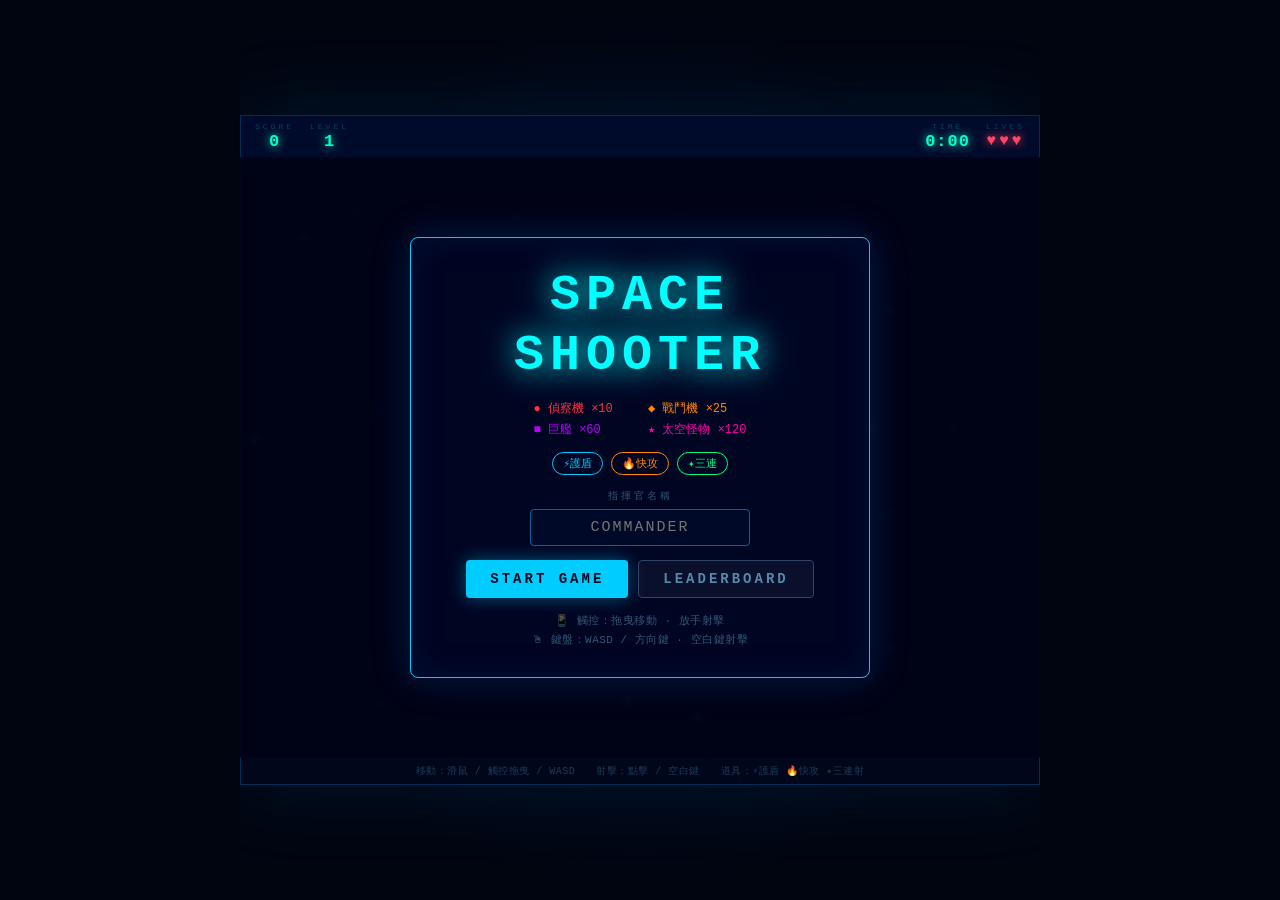
<file: index.html>
<!DOCTYPE html>
<html lang="zh-TW">
<head>
  <meta charset="UTF-8">
  <meta name="viewport" content="width=device-width, initial-scale=1.0, maximum-scale=1.0, user-scalable=no">
  <title>Space Shooter - 太空射擊遊戲</title>
  <link rel="stylesheet" href="style.css">
</head>
<body>
  <div id="gameWrapper">

    <!-- HUD -->
    <div id="hud">
      <div class="hud-group">
        <div class="hud-item">
          <span class="hud-label">SCORE</span>
          <span id="scoreDisplay">0</span>
        </div>
        <div class="hud-item">
          <span class="hud-label">LEVEL</span>
          <span id="levelDisplay">1</span>
        </div>
      </div>
      <div id="powerupDisplay"></div>
      <div class="hud-group">
        <div class="hud-item">
          <span class="hud-label">TIME</span>
          <span id="timerDisplay">0:00</span>
        </div>
        <div class="hud-item">
          <span class="hud-label">LIVES</span>
          <span id="livesDisplay">♥♥♥</span>
        </div>
      </div>
    </div>

    <!-- Canvas + overlays -->
    <div id="canvasWrapper">
      <canvas id="gameCanvas" width="800" height="600"></canvas>

      <!-- Start Screen -->
      <div id="startScreen" class="overlay">
        <div class="overlay-box start-box">
          <h1 class="game-title">SPACE<br>SHOOTER</h1>
          <div class="legend-grid">
            <span class="leg" style="color:#ff3344">● 偵察機 ×10</span>
            <span class="leg" style="color:#ff8800">◆ 戰鬥機 ×25</span>
            <span class="leg" style="color:#bb00ff">■ 巨艦 ×60</span>
            <span class="leg" style="color:#ff00aa">★ 太空怪物 ×120</span>
          </div>
          <div class="pw-legend">
            <span class="pw-pill shield-pill">⚡護盾</span>
            <span class="pw-pill rapid-pill">🔥快攻</span>
            <span class="pw-pill triple-pill">✦三連</span>
          </div>
          <div class="name-row">
            <label class="field-label">指揮官名稱</label>
            <input id="playerName" class="name-input" type="text" maxlength="12"
                   placeholder="COMMANDER" autocomplete="off" spellcheck="false">
          </div>
          <div class="btn-row">
            <button id="startBtn"  class="btn btn-primary">START GAME</button>
            <button id="scoresBtn" class="btn btn-ghost">LEADERBOARD</button>
          </div>
          <p class="ctrl-hint">
            📱 觸控：拖曳移動 · 放手射擊<br>
            🖱 鍵盤：WASD / 方向鍵 · 空白鍵射擊
          </p>
        </div>
      </div>

      <!-- Game Over Screen -->
      <div id="gameOverScreen" class="overlay">
        <div class="overlay-box go-box">
          <h2 class="go-title">GAME OVER</h2>
          <div class="stat-grid">
            <span class="stat-label">SCORE</span><span id="goScore"     class="stat-val gold">0</span>
            <span class="stat-label">BEST</span> <span id="goHighScore" class="stat-val gold">0</span>
            <span class="stat-label">LEVEL</span><span id="goLevel"     class="stat-val">0</span>
            <span class="stat-label">TIME</span> <span id="goTime"      class="stat-val">0:00</span>
          </div>
          <div class="name-row">
            <label class="field-label">存入排行榜</label>
            <input id="nameInput" class="name-input" type="text" maxlength="12"
                   placeholder="COMMANDER" autocomplete="off" spellcheck="false">
          </div>
          <button id="goSaveBtn" class="btn btn-save">儲 存</button>
          <div class="btn-row">
            <button id="goRestartBtn" class="btn btn-primary">再玩一次</button>
            <button id="goScoresBtn"  class="btn btn-ghost">排 行 榜</button>
          </div>
        </div>
      </div>

      <!-- Leaderboard Screen -->
      <div id="leaderboardScreen" class="overlay">
        <div class="overlay-box lb-box">
          <h2 class="lb-title">🏆 LEADERBOARD</h2>
          <div class="lb-scroll">
            <table id="lbTable">
              <thead>
                <tr><th>#</th><th>名稱</th><th>分數</th><th>關卡</th><th>時間</th><th>日期</th></tr>
              </thead>
              <tbody id="lbBody"></tbody>
            </table>
          </div>
          <button id="lbBackBtn" class="btn btn-ghost">← 返回</button>
        </div>
      </div>
    </div><!-- canvasWrapper -->

    <div id="controlHint">
      移動：滑鼠 / 觸控拖曳 / WASD　　射擊：點擊 / 空白鍵　　道具：⚡護盾 🔥快攻 ✦三連射
    </div>
  </div><!-- gameWrapper -->

  <script src="game.js"></script>
</body>
</html>
</file>
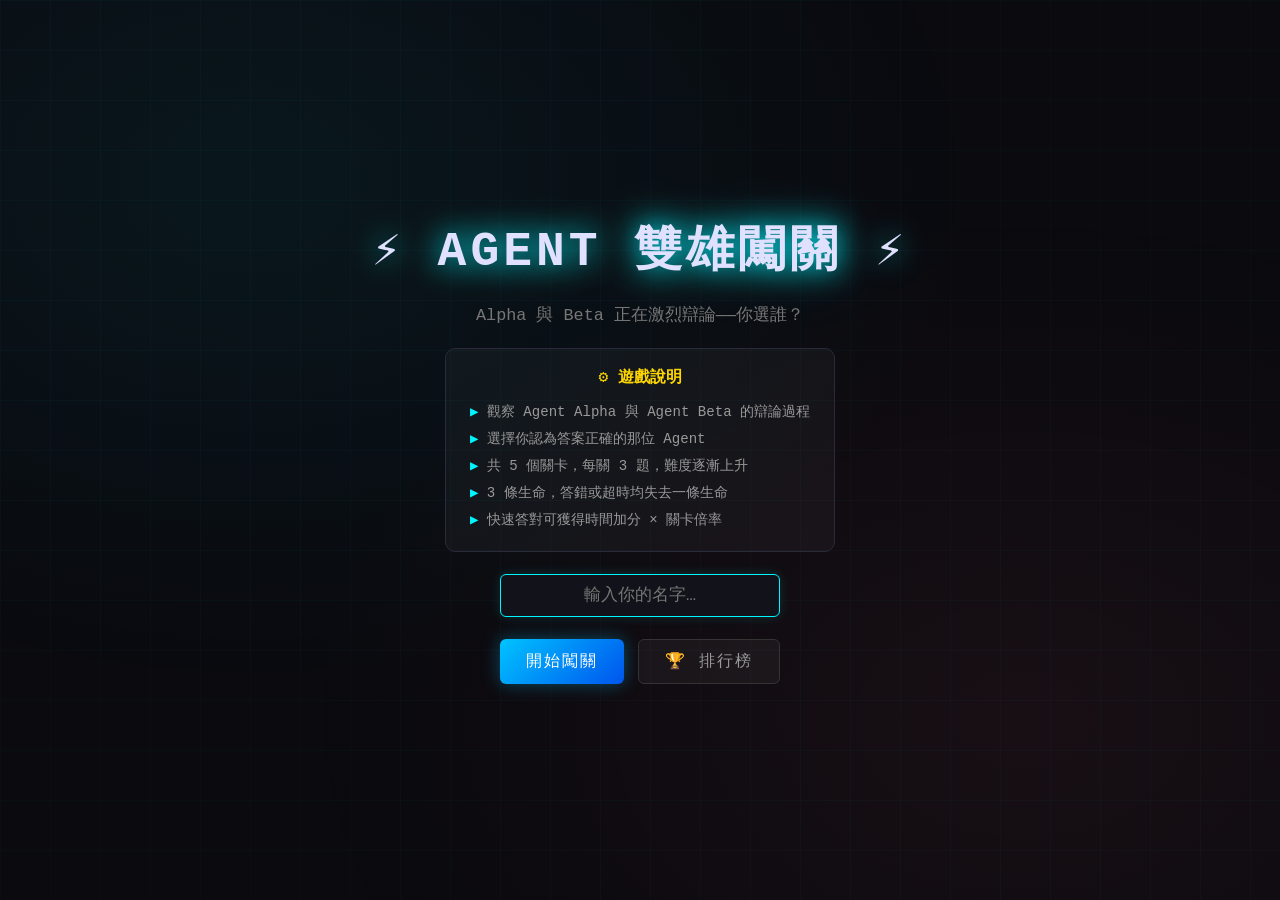
<file: 123.html>
<!DOCTYPE html>
<html lang="zh-TW">
<head>
<meta charset="UTF-8">
<meta name="viewport" content="width=device-width, initial-scale=1.0">
<title>⚡ Agent 雙雄闖關</title>
<style>
* { margin: 0; padding: 0; box-sizing: border-box; }

:root {
  --a: #00f5ff;
  --b: #ff6b6b;
  --bg: #0a0a0f;
  --panel: #12121a;
  --txt: #e0e0ff;
  --gold: #ffd700;
}

body {
  background: var(--bg);
  color: var(--txt);
  font-family: 'Courier New', monospace;
  min-height: 100vh;
  display: flex;
  align-items: center;
  justify-content: center;
  overflow: hidden;
}

body::before {
  content: '';
  position: fixed; inset: 0;
  background:
    radial-gradient(ellipse at 20% 20%, rgba(0,245,255,.06) 0%, transparent 50%),
    radial-gradient(ellipse at 80% 80%, rgba(255,107,107,.06) 0%, transparent 50%);
  pointer-events: none;
}

body::after {
  content: '';
  position: fixed; inset: 0;
  background-image:
    linear-gradient(rgba(0,245,255,.025) 1px, transparent 1px),
    linear-gradient(90deg, rgba(0,245,255,.025) 1px, transparent 1px);
  background-size: 50px 50px;
  pointer-events: none;
}

/* ── Screens ── */
.screen {
  position: fixed; inset: 0;
  display: none; flex-direction: column;
  align-items: center; justify-content: center;
  z-index: 10; padding: 20px;
}
.screen.active { display: flex; }

/* ── Title ── */
#titleScreen { gap: 22px; text-align: center; }

.game-title {
  font-size: clamp(1.8em, 5vw, 3em);
  font-weight: bold; letter-spacing: 4px;
  text-shadow: 0 0 30px var(--a), 0 0 60px rgba(0,245,255,.3);
  animation: pulse 2.5s ease-in-out infinite;
}
@keyframes pulse { 0%,100%{opacity:1} 50%{opacity:.75} }

.subtitle { color: #777; font-size: 1.05em; }

.how-to {
  background: rgba(255,255,255,.03);
  border: 1px solid #2a2a3a;
  border-radius: 10px; padding: 18px 24px;
  max-width: 480px; text-align: left;
}
.how-to h3 { color: var(--gold); margin-bottom: 10px; text-align: center; font-size: 1em; }
.how-to li { list-style: none; padding: 4px 0; color: #999; font-size: .88em; }
.how-to li::before { content: '▶ '; color: var(--a); }

.name-input {
  background: var(--panel); border: 1px solid var(--a);
  color: var(--txt); padding: 11px 20px; font-size: 1.05em;
  font-family: inherit; border-radius: 6px; text-align: center;
  width: 280px; outline: none;
  box-shadow: 0 0 12px rgba(0,245,255,.15);
  transition: box-shadow .2s;
}
.name-input:focus { box-shadow: 0 0 22px rgba(255,215,0,.35); border-color: var(--gold); }

.row { display: flex; gap: 14px; }

/* ── Buttons ── */
.btn {
  padding: 11px 26px; border: none; border-radius: 6px;
  font-family: inherit; font-size: 1em; cursor: pointer;
  transition: transform .15s, box-shadow .15s;
  text-transform: uppercase; letter-spacing: 2px;
}
.btn:hover { transform: translateY(-2px); }

.btn-primary {
  background: linear-gradient(135deg,#00c3ff,#0055ee);
  color: #fff; box-shadow: 0 0 18px rgba(0,195,255,.35);
}
.btn-primary:hover { box-shadow: 0 0 28px rgba(0,195,255,.6); }

.btn-ghost {
  background: rgba(255,255,255,.04);
  border: 1px solid #333; color: #999;
}
.btn-ghost:hover { border-color: #666; color: #ccc; }

.btn-alpha {
  flex: 1; background: linear-gradient(135deg,#002a44,#0055aa);
  color: var(--a); border: 1px solid var(--a);
  box-shadow: 0 0 12px rgba(0,245,255,.15); font-size: .9em;
}
.btn-alpha:hover:not(:disabled) { box-shadow: 0 0 24px rgba(0,245,255,.5); }
.btn-beta {
  flex: 1; background: linear-gradient(135deg,#2d0011,#880022);
  color: var(--b); border: 1px solid var(--b);
  box-shadow: 0 0 12px rgba(255,107,107,.15); font-size: .9em;
}
.btn-beta:hover:not(:disabled) { box-shadow: 0 0 24px rgba(255,107,107,.5); }
button:disabled { opacity: .4; cursor: not-allowed; transform: none !important; }

/* ── Game Screen ── */
#gameScreen {
  display: none; flex-direction: column;
  width: min(1100px, 100%); height: 100vh;
  padding: 12px; gap: 10px;
}
#gameScreen.active { display: flex; }

/* HUD */
.hud {
  display: flex; align-items: center; justify-content: space-between;
  background: var(--panel); border: 1px solid #252535;
  border-radius: 8px; padding: 10px 20px; flex-shrink: 0;
  gap: 10px; flex-wrap: wrap;
}
.hud-item { text-align: center; }
.hud-label { font-size: .68em; color: #555; text-transform: uppercase; letter-spacing: 1px; }
.hud-value { font-size: 1.25em; font-weight: bold; color: var(--gold); }

.lives { display: flex; gap: 4px; }
.life { font-size: 1.15em; transition: all .3s; }
.life.lost { opacity: .2; filter: grayscale(1); }

.timer-wrap { flex: 1; min-width: 120px; text-align: center; }
.timer-bar { height: 4px; background: #1e1e2e; border-radius: 2px; margin-top: 4px; overflow: hidden; }
.timer-fill {
  height: 100%; border-radius: 2px;
  background: linear-gradient(90deg,#00ff88,#ffee00,#ff4444);
  transition: width 1s linear;
}

/* Question panel */
.q-panel {
  background: var(--panel); border: 1px solid #2a2a3a;
  border-radius: 8px; padding: 16px 20px;
  text-align: center; flex-shrink: 0;
}
.level-badge { font-size: .75em; color: var(--gold); letter-spacing: 3px; text-transform: uppercase; margin-bottom: 6px; }
.q-text { font-size: clamp(1em, 2.5vw, 1.35em); color: #fff; line-height: 1.5; min-height: 2.4em; display: flex; align-items: center; justify-content: center; }

.q-dots { display: flex; gap: 6px; justify-content: center; margin-top: 8px; }
.dot { width: 8px; height: 8px; border-radius: 50%; background: #252535; border: 1px solid #3a3a4a; }
.dot.done { background: #00ff88; border-color: #00ff88; }
.dot.cur  { background: var(--gold); border-color: var(--gold); }

/* Agents area */
.agents { display: grid; grid-template-columns: 1fr 1fr; gap: 10px; flex: 1; min-height: 0; }

.agent-panel {
  background: var(--panel); border-radius: 8px;
  padding: 14px; display: flex; flex-direction: column; overflow: hidden;
}
.agent-panel.alpha { border: 1px solid rgba(0,245,255,.35); }
.agent-panel.beta  { border: 1px solid rgba(255,107,107,.35); }

@keyframes glow-a { 0%,100%{box-shadow:0 0 6px rgba(0,245,255,.15)} 50%{box-shadow:0 0 22px rgba(0,245,255,.5)} }
@keyframes glow-b { 0%,100%{box-shadow:0 0 6px rgba(255,107,107,.15)} 50%{box-shadow:0 0 22px rgba(255,107,107,.5)} }
.agent-panel.alpha.speaking { animation: glow-a 1s ease-in-out infinite; }
.agent-panel.beta.speaking  { animation: glow-b 1s ease-in-out infinite; }

.agent-head { display: flex; align-items: center; gap: 10px; margin-bottom: 10px; flex-shrink: 0; }
.avatar {
  width: 46px; height: 46px; border-radius: 50%;
  display: flex; align-items: center; justify-content: center;
  font-size: 1.4em; flex-shrink: 0;
}
.alpha .avatar {
  background: radial-gradient(circle,#003355,#001122);
  border: 2px solid var(--a); box-shadow: 0 0 14px rgba(0,245,255,.4);
}
.beta .avatar {
  background: radial-gradient(circle,#330011,#110005);
  border: 2px solid var(--b); box-shadow: 0 0 14px rgba(255,107,107,.4);
}
@keyframes bob { 0%,100%{transform:scale(1)} 50%{transform:scale(1.08)} }
.avatar.talking { animation: bob .35s ease-in-out infinite; }

.agent-name { font-size: .95em; font-weight: bold; }
.alpha .agent-name { color: var(--a); }
.beta  .agent-name { color: var(--b); }
.agent-role { font-size: .7em; color: #555; }

.dialogue { flex: 1; overflow-y: auto; font-size: .87em; line-height: 1.65; color: #bbb; padding-right: 4px; }
.dialogue::-webkit-scrollbar { width: 3px; }
.dialogue::-webkit-scrollbar-thumb { background: #333; border-radius: 2px; }

.ans-chip {
  font-size: 1.02em; font-weight: bold; padding: 7px 10px;
  border-radius: 4px; margin-bottom: 8px; white-space: pre-wrap;
}
.alpha .ans-chip { color: var(--a); background: rgba(0,245,255,.08); border-left: 3px solid var(--a); }
.beta  .ans-chip { color: var(--b); background: rgba(255,107,107,.08); border-left: 3px solid var(--b); }

.rebuttal { margin-top: 8px; color: #888; font-style: italic; font-size: .92em; }

/* Typing cursor */
.typing::after { content: '▋'; animation: blink .65s step-end infinite; }
@keyframes blink { 0%,100%{opacity:1} 50%{opacity:0} }

/* Choices */
.choices-wrap { flex-shrink: 0; }
.choices-label { text-align: center; font-size: .78em; color: #555; text-transform: uppercase; letter-spacing: 1px; margin-bottom: 7px; }
.choices { display: flex; gap: 10px; }

/* Result overlay */
.overlay {
  position: fixed; inset: 0;
  background: rgba(0,0,0,.82);
  display: none; align-items: center; justify-content: center; z-index: 200;
}
.overlay.show { display: flex; }
.result-card {
  background: var(--panel); border-radius: 14px;
  padding: 38px 44px; text-align: center;
  max-width: 480px; width: 90%;
}
.r-icon { font-size: 3.5em; margin-bottom: 14px; }
.r-title { font-size: 1.9em; font-weight: bold; margin-bottom: 12px; }
.r-expl { color: #999; font-size: .93em; line-height: 1.6; margin: 12px 0; }
.r-pts { font-size: 1.5em; font-weight: bold; color: var(--gold); }

.result-card.ok  { border: 2px solid #00ff88; box-shadow: 0 0 30px rgba(0,255,136,.3); }
.result-card.ok .r-title  { color: #00ff88; }
.result-card.err { border: 2px solid #ff4444; box-shadow: 0 0 30px rgba(255,68,68,.3); }
.result-card.err .r-title { color: #ff4444; }
.result-card.tmo { border: 2px solid #ffaa00; box-shadow: 0 0 30px rgba(255,170,0,.25); }
.result-card.tmo .r-title { color: #ffaa00; }

/* Level complete / Victory / Game over */
#levelCompleteScreen, #victoryScreen, #gameOverScreen { gap: 22px; text-align: center; }

.big-title { font-size: clamp(1.8em, 4vw, 2.5em); font-weight: bold; }
.big-title.gold { color: var(--gold); text-shadow: 0 0 25px rgba(255,215,0,.5); }
.big-title.red  { color: #ff4444; text-shadow: 0 0 20px rgba(255,68,68,.5); }

@keyframes celebrate { 0%,100%{transform:scale(1)} 50%{transform:scale(1.18)} }
#victoryScreen .r-icon { animation: celebrate 1.2s ease-in-out infinite; font-size: 4em; }

/* Leaderboard */
#leaderboardScreen { gap: 20px; max-width: 600px; width: 100%; }
.lb-title { font-size: 2em; color: var(--gold); text-align: center; }
.lb-table { background: var(--panel); border: 1px solid #252535; border-radius: 10px; overflow: hidden; width: 100%; }
.lb-head, .lb-row { display: grid; grid-template-columns: 64px 1fr 110px 90px; padding: 11px 18px; align-items: center; }
.lb-head { background: #0e0e1a; color: #444; font-size: .75em; text-transform: uppercase; }
.lb-row { border-top: 1px solid #1c1c2a; transition: background .18s; }
.lb-row:hover { background: rgba(255,255,255,.025); }
.lb-row.hl { background: rgba(255,215,0,.05); border-left: 3px solid var(--gold); }
.lb-rank { font-weight: bold; font-size: 1.1em; }
.rank-1{color:#ffd700} .rank-2{color:#c0c0c0} .rank-3{color:#cd7f32}
.lb-score { color: var(--gold); font-weight: bold; }
.lb-lv { color: #666; font-size: .88em; }
.lb-empty { text-align: center; color: #444; padding: 40px; font-style: italic; }
</style>
</head>
<body>

<!-- ── Title ── -->
<div id="titleScreen" class="screen active">
  <div class="game-title">⚡ AGENT 雙雄闖關 ⚡</div>
  <div class="subtitle">Alpha 與 Beta 正在激烈辯論——你選誰？</div>

  <ul class="how-to">
    <h3>⚙ 遊戲說明</h3>
    <li>觀察 Agent Alpha 與 Agent Beta 的辯論過程</li>
    <li>選擇你認為答案正確的那位 Agent</li>
    <li>共 5 個關卡，每關 3 題，難度逐漸上升</li>
    <li>3 條生命，答錯或超時均失去一條生命</li>
    <li>快速答對可獲得時間加分 × 關卡倍率</li>
  </ul>

  <input id="playerName" class="name-input" type="text" placeholder="輸入你的名字…" maxlength="12">

  <div class="row">
    <button class="btn btn-primary" onclick="startGame()">開始闖關</button>
    <button class="btn btn-ghost"   onclick="showLeaderboard()">🏆 排行榜</button>
  </div>
</div>

<!-- ── Game ── -->
<div id="gameScreen" class="screen">
  <!-- HUD -->
  <div class="hud">
    <div class="hud-item"><div class="hud-label">關卡</div><div class="hud-value" id="hLv">1/5</div></div>
    <div class="hud-item">
      <div class="hud-label">生命</div>
      <div class="lives">
        <span class="life" id="lf1">❤️</span>
        <span class="life" id="lf2">❤️</span>
        <span class="life" id="lf3">❤️</span>
      </div>
    </div>
    <div class="hud-item timer-wrap">
      <div class="hud-label">計時</div>
      <div class="hud-value" id="hTimer">30</div>
      <div class="timer-bar"><div class="timer-fill" id="timerFill" style="width:100%"></div></div>
    </div>
    <div class="hud-item"><div class="hud-label">本關</div><div class="hud-value" id="hLvScore">0</div></div>
    <div class="hud-item"><div class="hud-label">總分</div><div class="hud-value" id="hScore">0</div></div>
  </div>

  <!-- Question -->
  <div class="q-panel">
    <div class="level-badge" id="lvBadge">第一關</div>
    <div class="q-text" id="qText">載入中…</div>
    <div class="q-dots" id="qDots"></div>
  </div>

  <!-- Agents -->
  <div class="agents">
    <div class="agent-panel alpha" id="panelA">
      <div class="agent-head">
        <div class="avatar" id="avatarA">🤖</div>
        <div>
          <div class="agent-name">Agent Alpha</div>
          <div class="agent-role">邏輯分析型 · 理性主義</div>
        </div>
      </div>
      <div class="dialogue">
        <div class="ans-chip" id="ansA"></div>
        <div id="rsA"></div>
        <div class="rebuttal" id="rebA"></div>
      </div>
    </div>

    <div class="agent-panel beta" id="panelB">
      <div class="agent-head">
        <div class="avatar" id="avatarB">🦾</div>
        <div>
          <div class="agent-name">Agent Beta</div>
          <div class="agent-role">直覺感知型 · 創意主義</div>
        </div>
      </div>
      <div class="dialogue">
        <div class="ans-chip" id="ansB"></div>
        <div id="rsB"></div>
        <div class="rebuttal" id="rebB"></div>
      </div>
    </div>
  </div>

  <!-- Choices -->
  <div class="choices-wrap">
    <div class="choices-label">選擇你支持的 Agent</div>
    <div class="choices">
      <button class="btn btn-alpha" id="btnA" onclick="pick('alpha')" disabled>支持 Alpha</button>
      <button class="btn btn-beta"  id="btnB" onclick="pick('beta')"  disabled>支持 Beta</button>
    </div>
  </div>
</div>

<!-- ── Result Overlay ── -->
<div class="overlay" id="overlay">
  <div class="result-card" id="rCard">
    <div class="r-icon" id="rIcon"></div>
    <div class="r-title" id="rTitle"></div>
    <div class="r-expl"  id="rExpl"></div>
    <div class="r-pts"   id="rPts"></div>
  </div>
</div>

<!-- ── Level Complete ── -->
<div id="levelCompleteScreen" class="screen">
  <div class="r-icon" style="font-size:3.5em">🎉</div>
  <div class="big-title gold">關卡完成！</div>
  <div style="color:#aaa;font-size:1.1em" id="lcMsg"></div>
  <div style="font-size:1.8em;color:var(--gold)" id="lcScore"></div>
  <div style="color:#666;font-size:.9em" id="lcTotal"></div>
  <button class="btn btn-primary" id="nextBtn">下一關 ▶</button>
</div>

<!-- ── Game Over ── -->
<div id="gameOverScreen" class="screen">
  <div class="r-icon" style="font-size:4em">💀</div>
  <div class="big-title red">遊戲結束</div>
  <div style="color:#aaa" id="goReason"></div>
  <div style="font-size:2em;color:var(--gold)" id="goScore"></div>
  <div style="color:#888;font-size:.9em" id="goRank"></div>
  <div class="row">
    <button class="btn btn-primary" onclick="restartGame()">再挑戰</button>
    <button class="btn btn-ghost"   onclick="showLeaderboard()">排行榜</button>
  </div>
</div>

<!-- ── Victory ── -->
<div id="victoryScreen" class="screen">
  <div class="r-icon" style="font-size:4em">🏆</div>
  <div class="big-title gold">恭喜通關！</div>
  <div style="color:#aaa;font-size:1.05em">你已通過全部 5 個關卡！</div>
  <div style="font-size:2em;color:var(--gold);font-weight:bold" id="vcScore"></div>
  <div style="color:#888;font-size:.9em" id="vcRank"></div>
  <div class="row">
    <button class="btn btn-primary" onclick="restartGame()">再挑戰</button>
    <button class="btn btn-ghost"   onclick="showLeaderboard()">排行榜</button>
  </div>
</div>

<!-- ── Leaderboard ── -->
<div id="leaderboardScreen" class="screen">
  <div class="lb-title">🏆 排行榜</div>
  <div class="lb-table">
    <div class="lb-head"><span>名次</span><span>玩家</span><span>分數</span><span>通關</span></div>
    <div id="lbEntries"></div>
  </div>
  <button class="btn btn-primary" onclick="show('titleScreen')">返回主選單</button>
</div>

<script>
// ══════════════════════════════════════
//  GAME DATA
// ══════════════════════════════════════
const LEVELS = [
  {
    id:1, title:'第一關：文字陷阱', time:30,
    qs:[
      {
        q:'哪個月份有 28 天？',
        aA:'二月', aB:'每個月都有',
        rA:'顯然是二月！其他月份都有30或31天，二月才是28天，這個答案一清二楚。',
        rB:'等等，Alpha！問題問的是「有28天」，不是「只有28天」。所有月份都「有」28天，只是某些月份還有更多天而已！',
        reb:'……你說得對，Beta。我陷入了語言陷阱，慚愧！',
        cor:'beta',
        ex:'所有月份都至少有28天！「有28天」≠「只有28天」，這是個語言陷阱。'
      },{
        q:'一個農夫有 17 頭牛，除了 9 頭之外全部死了，還剩幾頭？',
        aA:'8 頭', aB:'9 頭',
        rA:'17 減 9 等於 8！死了大部分，剩下 8 頭，這是基本算術。',
        rB:'仔細讀題！「除了9頭之外全部死了」——意思是9頭活著，其餘都死了。所以剩下 9 頭！',
        reb:'啊……「除了9頭之外」。我太急著算數了，完全忽略文字意思。',
        cor:'beta',
        ex:'「除了9頭之外全部死了」= 9頭存活。剩下 9 頭！別急著算術，先理解文意。'
      },{
        q:'什麼東西越洗越髒？',
        aA:'水', aB:'毛巾',
        rA:'是水！你洗手時水吸收污垢，越洗水越髒，最後連污水都變黑了。這是個古老謎語。',
        rB:'是毛巾吧？用毛巾擦手擦臉，毛巾不就越來越髒嗎？日常邏輯。',
        reb:'毛巾也說得通，但謎語的標準答案是水——清水在洗滌過程中不斷變濁。',
        cor:'alpha',
        ex:'水！清水在洗滌過程中越來越髒渾濁，是傳統謎語的標準答案。'
      }
    ]
  },{
    id:2, title:'第二關：數字邏輯', time:25,
    qs:[
      {
        q:'3 + 3 ÷ 3 = ？',
        aA:'4', aB:'2',
        rA:'先乘除後加減！3 ÷ 3 = 1，再算 3 + 1 = 4。數學運算有優先順序，不可違反！',
        rB:'從左到右算最自然：3 + 3 = 6，6 ÷ 3 = 2。直覺就是答案！',
        reb:'Beta，數學不能靠直覺！運算優先順序是死規定：乘除 > 加減。',
        cor:'alpha',
        ex:'先乘除後加減：3 + (3÷3) = 3 + 1 = 4。數學運算有固定優先順序！'
      },{
        q:'5 台機器 5 分鐘做 5 個零件。100 台機器 100 分鐘做幾個？',
        aA:'2000 個', aB:'100 個',
        rA:'1台機器每5分鐘做1個。100台機器每5分鐘做100個，100分鐘有20個5分鐘，所以 100×20 = 2000個！',
        rB:'5台→5個，100台→100個，等比例放大，答案就是100個！',
        reb:'Beta，你忘記時間也放大了！時間從5分鐘變成100分鐘，是20倍，所以還要再乘以20。',
        cor:'alpha',
        ex:'1台機器每5分鐘產1個。100分鐘＝20個5分鐘，100台×20批 = 2000個！'
      },{
        q:'你在賽跑中超越了第 2 名，你現在是第幾名？',
        aA:'第 2 名', aB:'第 1 名',
        rA:'你超過第2名，你取代了他的位置，現在是第2名。第1名還在你前面！',
        rB:'超越就是贏了他！超過第2名當然變第1名，這還用想嗎？',
        reb:'Beta，超越第2名表示你從第2名後方跑到第2名前方，你佔據了第2名的位置，不是第1名！',
        cor:'alpha',
        ex:'超越第2名 = 你現在排在他前面 = 你是第2名。第1名還在更前方！'
      }
    ]
  },{
    id:3, title:'第三關：科學常識', time:20,
    qs:[
      {
        q:'人體最大的器官是什麼？',
        aA:'皮膚', aB:'肝臟',
        rA:'毫無疑問是皮膚！面積約 1.5～2 平方公尺，重量約 3～4 公斤，是人體面積最大的器官。',
        rB:'我覺得是肝臟？肝臟負責超過500種功能，重量也有1.5公斤，感覺很重要也很大！',
        reb:'Beta，重要≠最大！皮膚面積遠超肝臟，而且「最大」通常指面積，皮膚完勝。',
        cor:'alpha',
        ex:'皮膚是人體最大的器官，成人皮膚面積約 1.5～2 平方公尺！'
      },{
        q:'閃電和雷聲，哪個先被我們感知到？',
        aA:'閃電（先看到）', aB:'雷聲（先聽到）',
        rA:'光速每秒約30萬公里，音速每秒約340公尺。兩者同時產生，但光先到達眼睛，所以先看到閃電！',
        rB:'雷聲感覺力量很強大……雷聲應該更快更早出現吧？',
        reb:'Beta，力量和速度是兩回事！光速是音速的約88萬倍，閃電先到無庸置疑。',
        cor:'alpha',
        ex:'閃電和雷聲同時產生，但光速（每秒30萬km）遠快於音速（每秒340m），所以先看到閃電。'
      },{
        q:'地球表面大約有多少比例被水覆蓋？',
        aA:'約 71%', aB:'約 40%',
        rA:'地球表面約71%被海洋覆蓋，陸地只佔29%。這就是為什麼從太空看地球是藍色的！',
        rB:'感覺到處都是陸地，我猜40%左右？人類文明都建在陸地上，土地應該更多。',
        reb:'Beta，人類的陸地視角太局限了！從衛星俯瞰，藍色（水）遠多於綠色（陸地）。',
        cor:'alpha',
        ex:'地球表面約 71% 是海洋，29% 是陸地。地球其實更像「水球」！'
      }
    ]
  },{
    id:4, title:'第四關：邏輯推理', time:18,
    qs:[
      {
        q:'父親剛死，醫生說「我不能幫他手術，因為他是我兒子」。醫生是誰？',
        aA:'繼父', aB:'母親',
        rA:'生父死了，但或許有繼父？等等……也可能是……',
        rB:'醫生是他的母親！題目沒說醫生是男性，外科醫生可以是女性，而媽媽對他來說當然是「他是我兒子」！',
        reb:'你說得完全正確，Beta。我陷入了性別刻板印象的思維陷阱。',
        cor:'beta',
        ex:'外科醫生是病患的母親！這道題考的是打破「外科醫生＝男性」的性別刻板印象。'
      },{
        q:'盒子裡有紅球和藍球，至少取出幾顆才能確保有一對同色的球？',
        aA:'3 顆', aB:'2 顆',
        rA:'鴿巢原理！只有兩種顏色，取出3顆時，必定有至少兩顆同色。取3顆才能「確保」！',
        rB:'取2顆就好了，運氣好第一顆紅第二顆也紅，就有一對了！',
        reb:'Beta，題目說「確保」，不是「可能」！取2顆可能一紅一藍，沒有配對，必須取3顆才能確保。',
        cor:'alpha',
        ex:'鴿巢原理：2種顏色取3顆，必有至少兩顆同色。取2顆仍可能一紅一藍，無法「確保」！'
      },{
        q:'10 層大樓，電梯從 1 樓到 10 樓共走幾段？',
        aA:'9 段', aB:'10 段',
        rA:'1→2是第1段，2→3是第2段……9→10是第9段。10個樓層之間有9個間隔，共 9 段！',
        rB:'10層樓就是10段啊，每層一段！直覺上很自然。',
        reb:'Beta，你在數樓層，我在數「段」。10個點之間有9個間隔，就像5個人站一排中間只有4個空隙！',
        cor:'alpha',
        ex:'n層樓之間有 n-1 段！10層樓有 10-1 = 9 段。和「植樹問題」是同類型邏輯。'
      }
    ]
  },{
    id:5, title:'第五關：終極謎題', time:13,
    qs:[
      {
        q:'你從 40 層高的梯子掉下，卻毫髮無傷，為什麼？',
        aA:'他站在最底層', aB:'他有安全繩',
        rA:'因為他站在梯子最底層（地面那格），「掉下來」只是落地，高度幾乎為零！',
        rB:'安全繩！工人有安全裝備，這才是合理的工地安全解釋！',
        reb:'Beta，這是個謎語！現實邏輯不適用。「從最底層掉下」才是驚喜答案的關鍵。',
        cor:'alpha',
        ex:'他站在梯子最低的一格（地面），「掉下來」不過落了幾公分！這是文字謎語的玩笑。'
      },{
        q:'如果你在賽跑中超越了最後一名，你現在是第幾名？',
        aA:'倒數第二名', aB:'最後一名',
        rA:'你超越了最後一名，你取代了他的位置，所以你現在是倒數第二名……等等，不對。如果他原本是最後一名而你超越了他，那他沒有變，你在他前面，你是倒數第二？不，這行不通——',
        rB:'如果他是最後一名，你超過他之後，你變成了最後一名！因為他現在跑在你前面了！',
        reb:'Beta說得對！超越最後一名意思是你從他後面跑到他前面——但最後一名後面沒人，你怎麼超越他？這說明你本來在他後面，超過之後你還是最後……等等這很燒腦。',
        cor:'beta',
        ex:'超越最後一名 = 你從他後面跑到前面，他現在跑在你後面。所以你現在才是最後一名！'
      },{
        q:'昨天的昨天的明天，是今天的什麼天？',
        aA:'昨天', aB:'前天',
        rA:'昨天=D-1，昨天的昨天=D-2（前天），前天的明天=D-2+1=D-1=昨天！所以答案是昨天。',
        rB:'昨天的昨天是前天……前天的明天……感覺還是前天附近？我猜前天！',
        reb:'Beta，讓我算給你看：D-1 → D-2 → D-2+1 = D-1，回到了昨天！腦筋急轉彎而已。',
        cor:'alpha',
        ex:'昨天(D-1)的昨天(D-2)的明天(D-2+1=D-1)＝昨天。繞了一圈回到昨天！'
      }
    ]
  }
];

// ══════════════════════════════════════
//  STATE
// ══════════════════════════════════════
let G = {
  name: '', lv: 0, qi: 0,
  score: 0, lvScore: 0, lives: 3,
  tLeft: 30, tMax: 30, tId: null,
  canPick: false, picked: false,
  savedScore: false
};

// ══════════════════════════════════════
//  SCREENS
// ══════════════════════════════════════
function show(id) {
  document.querySelectorAll('.screen').forEach(s => s.classList.remove('active'));
  document.getElementById(id).classList.add('active');
}

// ══════════════════════════════════════
//  START / RESTART
// ══════════════════════════════════════
function startGame() {
  G.name = document.getElementById('playerName').value.trim() || '匿名勇者';
  G.lv = 0; G.qi = 0; G.score = 0; G.lives = 3; G.savedScore = false;
  refreshLives();
  loadLevel(0);
  show('gameScreen');
}

function restartGame() { show('titleScreen'); }

// ══════════════════════════════════════
//  LEVEL / QUESTION LOAD
// ══════════════════════════════════════
function loadLevel(i) {
  G.lv = i; G.qi = 0; G.lvScore = 0;
  document.getElementById('hLv').textContent = `${i+1}/5`;
  document.getElementById('lvBadge').textContent = LEVELS[i].title;
  document.getElementById('hLvScore').textContent = '0';
  loadQ();
}

function loadQ() {
  const q = LEVELS[G.lv].qs[G.qi];
  G.canPick = false; G.picked = false;

  document.getElementById('qText').textContent = q.q;
  renderDots();

  ['ansA','rsA','rebA','ansB','rsB','rebB'].forEach(id => {
    document.getElementById(id).textContent = '';
  });

  document.getElementById('btnA').disabled = true;
  document.getElementById('btnB').disabled = true;
  document.getElementById('panelA').classList.remove('speaking');
  document.getElementById('panelB').classList.remove('speaking');

  runDebate(q);
}

function renderDots() {
  const lv = LEVELS[G.lv];
  const el = document.getElementById('qDots');
  el.innerHTML = lv.qs.map((_, i) =>
    `<div class="dot ${i < G.qi ? 'done' : i === G.qi ? 'cur' : ''}"></div>`
  ).join('');
}

// ══════════════════════════════════════
//  DEBATE SEQUENCE
// ══════════════════════════════════════
async function runDebate(q) {
  // Alpha speaks
  setPanelSpeaking('A', true);
  await type('ansA', `我的答案：${q.aA}`);
  await type('rsA', q.rA, 22);
  setPanelSpeaking('A', false);

  await wait(320);

  // Beta responds
  setPanelSpeaking('B', true);
  await type('ansB', `我的答案：${q.aB}`);
  await type('rsB', q.rB, 22);
  setPanelSpeaking('B', false);

  await wait(320);

  // Alpha rebuts (instant, shorter)
  document.getElementById('rebA').textContent = `[反擊] ${q.reb}`;
  setPanelSpeaking('A', true);
  await wait(600);
  setPanelSpeaking('A', false);

  // Unlock
  document.getElementById('btnA').disabled = false;
  document.getElementById('btnB').disabled = false;
  G.canPick = true;
  startTimer();
}

function setPanelSpeaking(who, on) {
  const panel  = document.getElementById(`panel${who}`);
  const avatar = document.getElementById(`avatar${who}`);
  panel.classList.toggle('speaking', on);
  avatar.classList.toggle('talking', on);
}

async function type(id, txt, speed = 30) {
  const el = document.getElementById(id);
  el.classList.add('typing');
  el.textContent = '';
  for (let i = 0; i < txt.length; i++) {
    el.textContent += txt[i];
    if (i % 4 === 0) await wait(speed);
  }
  el.classList.remove('typing');
}

const wait = ms => new Promise(r => setTimeout(r, ms));

// ══════════════════════════════════════
//  TIMER
// ══════════════════════════════════════
function startTimer() {
  stopTimer();
  G.tMax = LEVELS[G.lv].time;
  G.tLeft = G.tMax;
  tick();
  G.tId = setInterval(tick, 1000);
}

function tick() {
  document.getElementById('hTimer').textContent = G.tLeft;
  document.getElementById('timerFill').style.width = (G.tLeft / G.tMax * 100) + '%';
  const el = document.getElementById('hTimer');
  el.style.color = G.tLeft <= 5 ? '#ff4444' : G.tLeft <= 10 ? '#ffaa00' : 'var(--gold)';
  if (G.tLeft <= 0) { stopTimer(); if (!G.picked) timeout(); return; }
  G.tLeft--;
}

function stopTimer() {
  clearInterval(G.tId); G.tId = null;
}

// ══════════════════════════════════════
//  PICKING / ANSWER
// ══════════════════════════════════════
function pick(who) {
  if (!G.canPick || G.picked) return;
  G.picked = true; G.canPick = false;
  stopTimer();
  document.getElementById('btnA').disabled = true;
  document.getElementById('btnB').disabled = true;

  const q = LEVELS[G.lv].qs[G.qi];
  const ok = (who === q.cor);
  let pts = 0;

  if (ok) {
    pts = Math.floor((100 + G.tLeft * 5) * (G.lv + 1));
    G.score += pts; G.lvScore += pts;
    document.getElementById('hScore').textContent = G.score;
    document.getElementById('hLvScore').textContent = G.lvScore;
    showOverlay('ok', '✅', '答對了！', q.ex, `+${pts} 分`);
  } else {
    loseLife();
    showOverlay('err', '❌', '答錯了！', q.ex, '失去一條生命');
  }
}

function timeout() {
  if (G.picked) return;
  G.picked = true; G.canPick = false;
  document.getElementById('btnA').disabled = true;
  document.getElementById('btnB').disabled = true;
  loseLife();
  const q = LEVELS[G.lv].qs[G.qi];
  showOverlay('tmo', '⏰', '時間到！', q.ex, '失去一條生命');
}

function loseLife() {
  G.lives = Math.max(0, G.lives - 1);
  refreshLives();
}

function refreshLives() {
  for (let i = 1; i <= 3; i++)
    document.getElementById(`lf${i}`).classList.toggle('lost', i > G.lives);
}

// ══════════════════════════════════════
//  OVERLAY
// ══════════════════════════════════════
function showOverlay(cls, icon, title, expl, pts) {
  const card = document.getElementById('rCard');
  card.className = `result-card ${cls}`;
  document.getElementById('rIcon').textContent = icon;
  document.getElementById('rTitle').textContent = title;
  document.getElementById('rExpl').textContent = expl;
  document.getElementById('rPts').textContent = pts;
  document.getElementById('overlay').classList.add('show');
  setTimeout(() => {
    document.getElementById('overlay').classList.remove('show');
    after();
  }, 2600);
}

// ══════════════════════════════════════
//  AFTER ANSWER
// ══════════════════════════════════════
function after() {
  if (G.lives <= 0) { doGameOver('生命值耗盡，闖關失敗！'); return; }
  G.qi++;
  if (G.qi >= LEVELS[G.lv].qs.length) { doLevelComplete(); }
  else { loadQ(); }
}

// ══════════════════════════════════════
//  LEVEL COMPLETE
// ══════════════════════════════════════
function doLevelComplete() {
  document.getElementById('lcMsg').textContent = `完成 ${LEVELS[G.lv].title}`;
  document.getElementById('lcScore').textContent = `本關得分：${G.lvScore}`;
  document.getElementById('lcTotal').textContent = `累計總分：${G.score}`;
  const btn = document.getElementById('nextBtn');
  const last = G.lv >= LEVELS.length - 1;
  btn.textContent = last ? '查看最終結果 🏆' : `進入第 ${G.lv + 2} 關 ▶`;
  btn.onclick = last ? doVictory : nextLevel;
  show('levelCompleteScreen');
}

function nextLevel() {
  loadLevel(G.lv + 1);
  show('gameScreen');
}

// ══════════════════════════════════════
//  VICTORY / GAME OVER
// ══════════════════════════════════════
function doVictory() {
  if (!G.savedScore) { G.savedScore = true; saveScore(); }
  const rank = getRank();
  document.getElementById('vcScore').textContent = `最終分數：${G.score}`;
  document.getElementById('vcRank').textContent = rank ? `排行榜第 ${rank} 名 🎉` : '';
  show('victoryScreen');
}

function doGameOver(reason) {
  if (!G.savedScore) { G.savedScore = true; saveScore(); }
  const rank = getRank();
  document.getElementById('goReason').textContent = reason;
  document.getElementById('goScore').textContent = `最終分數：${G.score}`;
  document.getElementById('goRank').textContent = rank ? `進入排行榜第 ${rank} 名！` : '';
  show('gameOverScreen');
}

// ══════════════════════════════════════
//  LEADERBOARD
// ══════════════════════════════════════
const LB_KEY = 'agentBattleLB_v1';

function getLB() {
  try { return JSON.parse(localStorage.getItem(LB_KEY)) || []; }
  catch { return []; }
}

function saveScore() {
  const lb = getLB();
  lb.push({ name: G.name, score: G.score, lv: G.lv + 1, date: new Date().toLocaleDateString('zh-TW') });
  lb.sort((a, b) => b.score - a.score);
  localStorage.setItem(LB_KEY, JSON.stringify(lb.slice(0, 10)));
}

function getRank() {
  const lb = getLB();
  const i = lb.findIndex(e => e.name === G.name && e.score === G.score);
  return i >= 0 ? i + 1 : null;
}

function showLeaderboard() {
  const lb = getLB();
  const el = document.getElementById('lbEntries');
  if (!lb.length) {
    el.innerHTML = '<div class="lb-empty">尚無記錄，快來成為第一名！</div>';
  } else {
    const medals = ['🥇','🥈','🥉'];
    el.innerHTML = lb.map((e, i) => {
      const sym = medals[i] || `${i+1}`;
      const cls = i < 3 ? `rank-${i+1}` : '';
      const hl = (e.name === G.name && e.score === G.score) ? 'hl' : '';
      return `
        <div class="lb-row ${hl}">
          <span class="lb-rank ${cls}">${sym}</span>
          <span>${e.name}</span>
          <span class="lb-score">${e.score.toLocaleString()}</span>
          <span class="lb-lv">第${e.lv}關</span>
        </div>`;
    }).join('');
  }
  show('leaderboardScreen');
}

// ── Enter key on name input ──
document.getElementById('playerName').addEventListener('keydown', e => {
  if (e.key === 'Enter') startGame();
});
</script>
</body>
</html>
</file>
<file: style.css>
/* ── Reset ── */
*, *::before, *::after { margin: 0; padding: 0; box-sizing: border-box; }

/* ── Page ── */
html, body {
  background: #000510;
  display: flex;
  justify-content: center;
  align-items: flex-start;
  min-height: 100dvh;
  font-family: 'Courier New', Courier, monospace;
  color: #00ccff;
  overflow: hidden;
  overscroll-behavior: none;
}

body {
  align-items: center;
  background: radial-gradient(ellipse at center, #000d28 0%, #000510 70%);
}

/* ── Wrapper ── */
#gameWrapper {
  display: flex;
  flex-direction: column;
  align-items: center;
  width: min(800px, 100vw);
  filter: drop-shadow(0 0 40px rgba(0, 140, 255, 0.12));
}

/* ── HUD ── */
#hud {
  display: flex;
  justify-content: space-between;
  align-items: center;
  width: 100%;
  padding: 6px 14px;
  background: rgba(0, 12, 45, 0.96);
  border: 1px solid #002d55;
  border-bottom: none;
  flex-wrap: wrap;
  gap: 4px;
}

.hud-group {
  display: flex;
  gap: 16px;
}

.hud-item {
  display: flex;
  flex-direction: column;
  align-items: center;
  gap: 1px;
}

.hud-label {
  font-size: 8px;
  letter-spacing: 3px;
  color: #003d66;
}

#scoreDisplay, #levelDisplay, #timerDisplay {
  font-size: 17px;
  font-weight: bold;
  letter-spacing: 1px;
  color: #00ffcc;
  text-shadow: 0 0 10px #00ffcc;
}

#livesDisplay {
  font-size: 16px;
  letter-spacing: 3px;
  color: #ff4466;
  text-shadow: 0 0 10px #ff4466;
}

/* Power-up HUD */
#powerupDisplay {
  display: flex;
  gap: 6px;
  align-items: center;
  flex-wrap: wrap;
  justify-content: center;
  min-height: 22px;
}
#powerupDisplay .pw-tag {
  font-size: 11px;
  padding: 2px 7px;
  border-radius: 10px;
  border: 1px solid currentColor;
  white-space: nowrap;
}
#powerupDisplay .pw-shield { color: #00ccff; }
#powerupDisplay .pw-rapid  { color: #ff8800; }
#powerupDisplay .pw-triple { color: #00ff88; }

/* ── Canvas Wrapper ── */
#canvasWrapper {
  position: relative;
  width: 100%;
  aspect-ratio: 800 / 600;
}

#gameCanvas {
  display: block;
  width: 100%;
  height: 100%;
  border: 1px solid #002d55;
  cursor: crosshair;
  touch-action: none;
  -webkit-tap-highlight-color: transparent;
}

/* ── Overlay base ── */
.overlay {
  display: none;
  position: absolute;
  inset: 0;
  background: rgba(0, 2, 20, 0.80);
  justify-content: center;
  align-items: center;
  z-index: 10;
  backdrop-filter: blur(3px);
  -webkit-backdrop-filter: blur(3px);
}

.overlay-box {
  background: rgba(0, 6, 35, 0.97);
  border: 1.5px solid #00ccff;
  border-radius: 8px;
  padding: 28px 36px;
  display: flex;
  flex-direction: column;
  align-items: center;
  gap: 14px;
  box-shadow: 0 0 40px rgba(0, 140, 255, 0.2), inset 0 0 30px rgba(0, 30, 80, 0.4);
  max-width: 94%;
  width: 460px;
}

/* ── Start Screen ── */
.game-title {
  font-size: clamp(28px, 7vw, 50px);
  font-weight: bold;
  letter-spacing: 6px;
  color: #00ffff;
  text-shadow: 0 0 30px #00ffff, 0 0 60px rgba(0,255,255,0.3);
  text-align: center;
  line-height: 1.2;
}

.legend-grid {
  display: grid;
  grid-template-columns: 1fr 1fr;
  gap: 4px 16px;
  font-size: 12px;
}
.leg { white-space: nowrap; }

.pw-legend {
  display: flex;
  gap: 8px;
  flex-wrap: wrap;
  justify-content: center;
}
.pw-pill {
  font-size: 11px;
  padding: 3px 10px;
  border-radius: 12px;
  border: 1px solid currentColor;
}
.shield-pill { color: #00ccff; }
.rapid-pill  { color: #ff8800; }
.triple-pill { color: #00ff88; }

.ctrl-hint {
  font-size: 11px;
  color: #335577;
  text-align: center;
  line-height: 1.7;
  letter-spacing: 0.5px;
}

/* ── Shared form ── */
.name-row {
  display: flex;
  flex-direction: column;
  align-items: center;
  gap: 6px;
  width: 100%;
}

.field-label {
  font-size: 10px;
  letter-spacing: 3px;
  color: #335577;
}

.name-input {
  background: rgba(0, 10, 40, 0.9);
  border: 1px solid #006699;
  color: #00ffcc;
  padding: 9px 16px;
  font-size: 15px;
  font-family: inherit;
  border-radius: 4px;
  text-align: center;
  letter-spacing: 2px;
  width: 220px;
  outline: none;
  transition: border-color 0.2s, box-shadow 0.2s;
  user-select: text;
  -webkit-user-select: text;
  cursor: text;
  touch-action: auto;
  -webkit-tap-highlight-color: rgba(0, 255, 204, 0.15);
}
.name-input:focus {
  border-color: #00ffcc;
  box-shadow: 0 0 16px rgba(0, 255, 204, 0.25);
}

/* ── Buttons ── */
.btn {
  padding: 10px 24px;
  border: none;
  border-radius: 4px;
  font-family: inherit;
  font-size: 14px;
  font-weight: bold;
  letter-spacing: 3px;
  cursor: pointer;
  transition: transform 0.12s, box-shadow 0.12s;
  -webkit-tap-highlight-color: transparent;
}
.btn:active { transform: scale(0.96); }

.btn-primary {
  background: #00ccff;
  color: #000820;
  box-shadow: 0 0 18px rgba(0, 204, 255, 0.4);
}
.btn-primary:hover, .btn-primary:focus {
  background: #44eeff;
  box-shadow: 0 0 28px rgba(0, 238, 255, 0.6);
}

.btn-ghost {
  background: rgba(255,255,255,0.04);
  border: 1px solid #334466;
  color: #5588aa;
}
.btn-ghost:hover, .btn-ghost:focus { border-color: #6699bb; color: #88bbdd; }

.btn-save {
  background: transparent;
  border: 1px solid #00ff88;
  color: #00ff88;
  letter-spacing: 4px;
  padding: 8px 28px;
  box-shadow: 0 0 10px rgba(0,255,136,0.2);
}
.btn-save:hover { background: rgba(0,255,136,0.08); box-shadow: 0 0 18px rgba(0,255,136,0.4); }
.btn-save:disabled { opacity: 0.4; cursor: default; }

.btn-row {
  display: flex;
  gap: 10px;
  flex-wrap: wrap;
  justify-content: center;
}

/* ── Game Over ── */
.go-title {
  font-size: clamp(32px, 8vw, 48px);
  letter-spacing: 6px;
  color: #ff3355;
  text-shadow: 0 0 24px #ff3355, 0 0 50px rgba(255,51,85,0.3);
}

.stat-grid {
  display: grid;
  grid-template-columns: auto auto;
  gap: 6px 20px;
  align-items: center;
}
.stat-label {
  font-size: 10px;
  letter-spacing: 3px;
  color: #336688;
  text-align: right;
}
.stat-val {
  font-size: 22px;
  font-weight: bold;
  color: #00ccff;
  letter-spacing: 2px;
}
.gold { color: #ffcc00; text-shadow: 0 0 10px rgba(255,204,0,0.5); }

/* ── Leaderboard ── */
.lb-box {
  width: min(680px, 96%);
  max-height: 90vh;
}

.lb-title {
  font-size: 24px;
  letter-spacing: 5px;
  color: #ffcc00;
  text-shadow: 0 0 16px rgba(255,204,0,0.5);
}

.lb-scroll {
  width: 100%;
  overflow-x: auto;
  overflow-y: auto;
  max-height: 55vh;
}

#lbTable {
  width: 100%;
  border-collapse: collapse;
  font-size: 13px;
  white-space: nowrap;
}
#lbTable thead th {
  padding: 8px 10px;
  border-bottom: 1px solid #003355;
  color: #335577;
  font-weight: normal;
  letter-spacing: 2px;
  text-align: left;
}
#lbTable tbody tr {
  border-bottom: 1px solid #001a33;
  transition: background 0.15s;
}
#lbTable tbody tr:hover { background: rgba(0,204,255,0.04); }
#lbTable tbody td {
  padding: 9px 10px;
  color: #8899bb;
}
#lbTable tbody td:nth-child(3) { color: #00ffcc; font-weight: bold; }
#lbTable tbody tr:nth-child(1) td { color: #ffcc00; }
#lbTable tbody tr:nth-child(2) td { color: #cccccc; }
#lbTable tbody tr:nth-child(3) td { color: #cc8844; }

.lb-back { margin-top: 4px; }

/* ── Bottom hint ── */
#controlHint {
  width: 100%;
  padding: 6px 12px;
  background: rgba(0, 8, 28, 0.92);
  border: 1px solid #002d55;
  border-top: none;
  font-size: 10px;
  letter-spacing: 0.5px;
  color: #1d3a55;
  text-align: center;
}

/* ── Mobile responsive ── */
@media (max-width: 500px) {
  .overlay-box { padding: 20px 18px; gap: 10px; }
  .stat-val { font-size: 18px; }
  .game-title { letter-spacing: 4px; }
  .legend-grid { font-size: 11px; }
  #lbTable { font-size: 11px; }
  #lbTable tbody td, #lbTable thead th { padding: 7px 6px; }
  .btn { padding: 10px 16px; font-size: 13px; }
}
</file>
